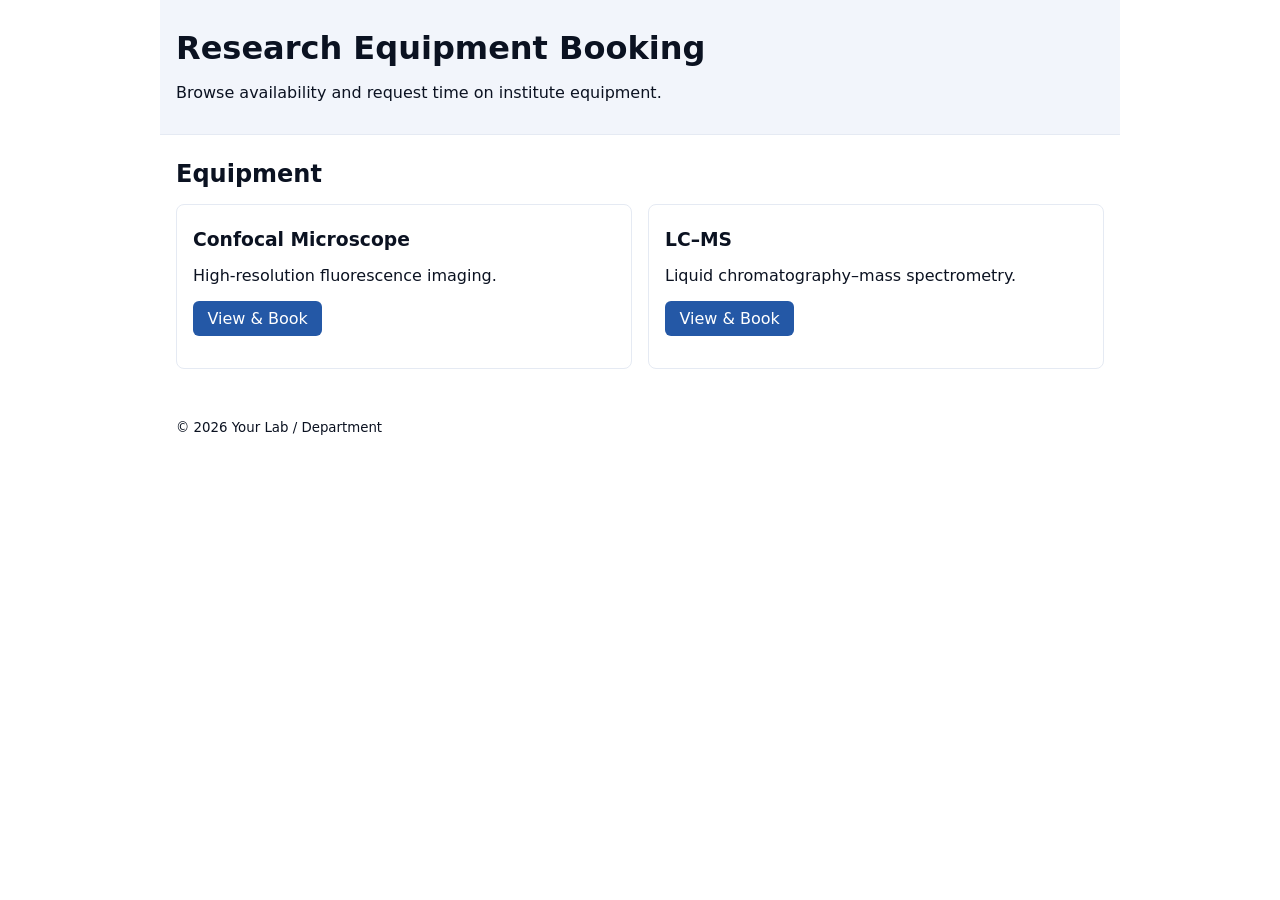
<file: index.html>
<!doctype html>
<html lang="en">
<head>
  <meta charset="utf-8" />
  <title>Research Equipment Booking</title>
  <meta name="viewport" content="width=device-width,initial-scale=1" />
  <link rel="stylesheet" href="styles.css" />
</head>
<body>
  <header class="container">
    <h1>Research Equipment Booking</h1>
    <p>Browse availability and request time on institute equipment.</p>
  </header>

  <main class="container">
    <section>
      <h2>Equipment</h2>
      <ul class="equipment-list">
        <li>
          <h3>Confocal Microscope</h3>
          <p>High‑resolution fluorescence imaging.</p>
          <p>
            <a class="btn" href="equipment/confocal.html">View & Book</a>
          </p>
        </li>
        <li>
          <h3>LC–MS</h3>
          <p>Liquid chromatography–mass spectrometry.</p>
          <p>
            <a class="btn" href="equipment/lcms.html">View & Book</a>
          </p>
        </li>
        <!-- Add more equipment items as needed -->
      </ul>
    </section>
  </main>

  <footer class="container">
    <small>© <span id="year"></span> Your Lab / Department</small>
  </footer>
  <script>
    document.getElementById("year").textContent = new Date().getFullYear();
  </script>
</body>
</html>
</file>
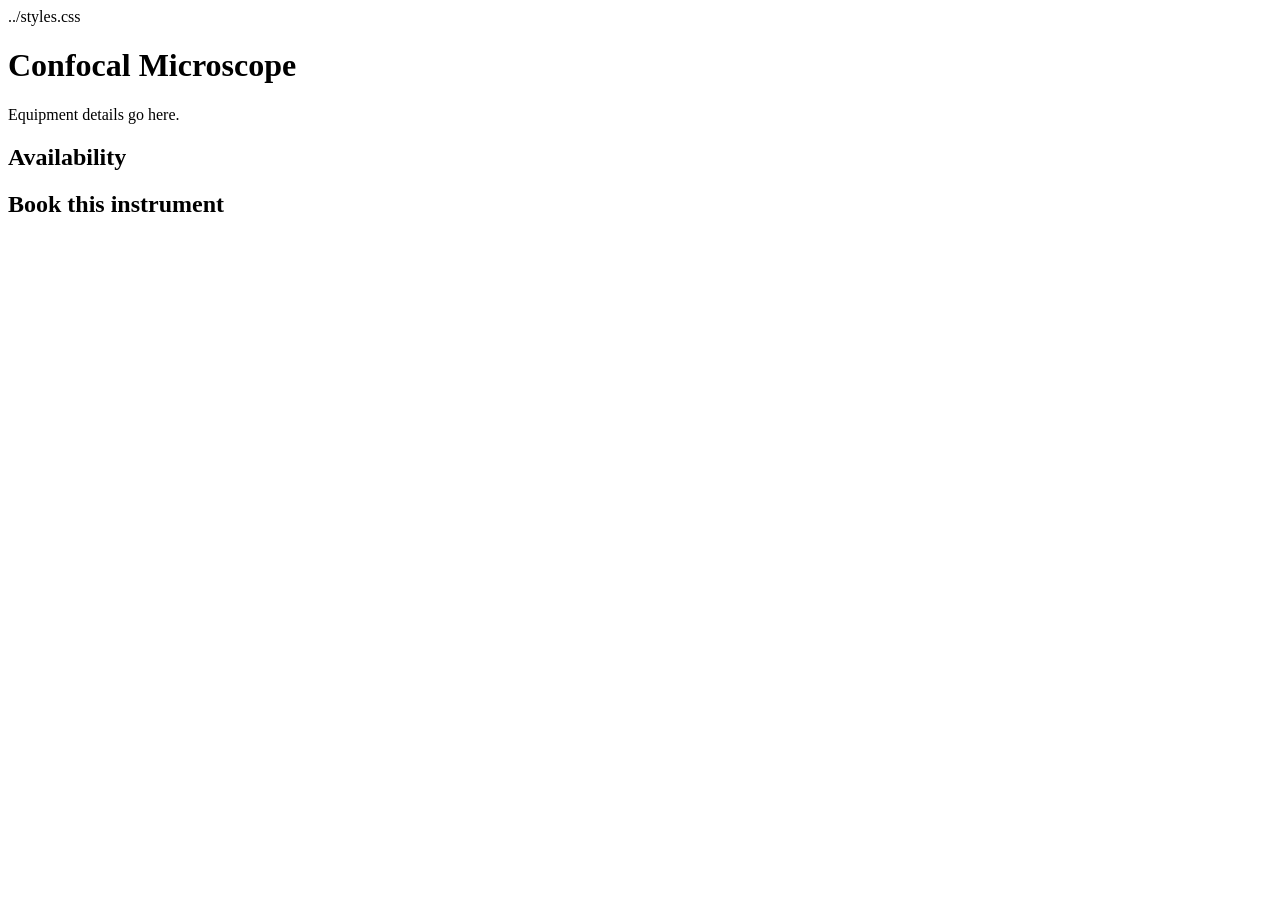
<file: equipment/confocal.html>
<!doctype html>
<html>
<head>
  <meta charset="utf-8">
  <title>Confocal Microscope</title>
  ../styles.css
</head>
<body>
  <h1>Confocal Microscope</h1>
  <p>Equipment details go here.</p>

  <h2>Availability</h2>
  <!-- Calendar iframe here -->

  <h2>Book this instrument</h2>
  <!-- Microsoft Form iframe here -->

</body>
</html>
</file>
<file: styles.css>
:root { --brand:#2458a6; --ink:#0b1221; --muted:#5c6b80; --bg:#ffffff; --soft:#f2f5fb; }
* { box-sizing: border-box; }
body { margin:0; font-family: system-ui, Segoe UI, Roboto, Arial, sans-serif; color:var(--ink); background:var(--bg); }
.container { max-width: 960px; margin: 0 auto; padding: 1rem; }
header { background: var(--soft); border-bottom: 1px solid #e5eaf3; }
h1, h2, h3 { margin: .4em 0; }
.equipment-list { list-style: none; padding: 0; display: grid; grid-template-columns: repeat(auto-fit, minmax(260px,1fr)); gap: 1rem; }
.equipment-list li { border: 1px solid #e5eaf3; border-radius: 8px; padding: 1rem; background: #fff; }
.btn { display: inline-block; padding: .5rem .9rem; background: var(--brand); color: #fff; text-decoration: none; border-radius: 6px; }
.btn:hover { opacity: .9; }
iframe { width: 100%; border: 1px solid #e5eaf3; border-radius: 8px; }
.grid-2 { display: grid; grid-template-columns: 1fr; gap: 1rem; }
@media (min-width: 900px) { .grid-2 { grid-template-columns: 1fr 1fr; } }
.note { color: var(--muted); font-size: .95em; }
</file>
